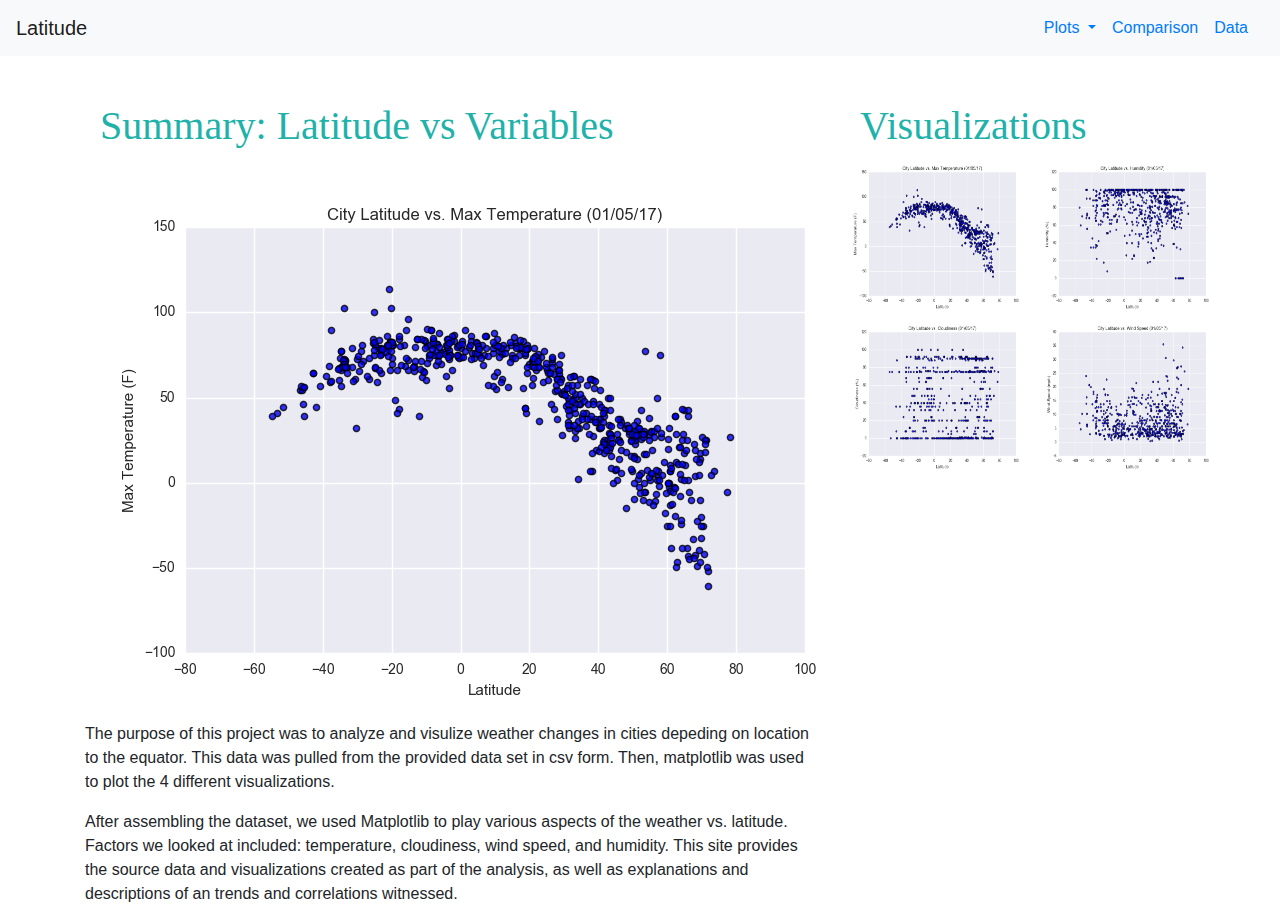
<file: index.html>
<!DOCTYPE html>
<!-- CSS Stylesheets with Relative Paths -->
<html lang="en-us">
<head>
  <meta charset="UTF-8">
  <title>RJ Web Design</title>

  <!-- This line points HTML to the CSS file. -->
  <link rel="stylesheet" href="https://stackpath.bootstrapcdn.com/bootstrap/4.3.1/css/bootstrap.min.css"
        integrity="sha384-ggOyR0iXCbMQv3Xipma34MD+dH/1fQ784/j6cY/iJTQUOhcWr7x9JvoRxT2MZw1T" crossorigin="anonymous">
  <link rel="stylesheet" type="text/css" href="style.css">
<body>
  <nav class="navbar navbar-expand-lg navbar-light bg-light">
  
      <div class="collapse navbar-collapse" id="navbarSupportedContent">
        <ul class="navbar-nav mr-auto">
          <a class="navbar-brand d-lg-inline-block text-black" href="index.html">
            Latitude
          </a>
        </ul>
        <form class="form-inline my-2 my-lg-0">
          <div class="nav-item dropdown">
            <a class="nav-link dropdown-toggle" href="#" id="navbarDropdown" role="button" data-toggle="dropdown" aria-haspopup="true" aria-expanded="false">
              Plots
            </a>
            <div class="dropdown-menu" aria-labelledby="navbarDropdown">
              <a class="dropdown-item" href="temperature.html">Max Temperature</a>
              <a class="dropdown-item" href="humidity.html">Humidity</a>
              <a class="dropdown-item" href="cloudiness.html">Cloudiness</a>
              <a class="dropdown-item" href="wind_speed.html">Wind Speed</a>
            </div>

          </div>
          </div>
          <div class="nav-item">
            <a href="comparison.html" target="_blank">Comparison</a>
          </div>
          <div class="nav-item">
            <a class="nav-link" href="data.html" target="_blank">Data</a>
          </div>
        </form>
      </div>
    </nav>
          <div class="w-100 text-right">
              <button class="navbar-toggler" type="button" data-toggle="collapse" data-target="#myNavbar">
                  <span class="navbar-toggler-icon"></span>
              </button>
          </div>
      <div class="collapse navbar-collapse flex-grow-1 text-right" id="myNavbar">
          <ul class="navbar-nav ml-auto flex-nowrap">
              <li class="nav-item">
                  <a href="#" class="nav-link m-2 menu-item nav-active dropdown-toggle">Plots</a>
              </li>
              <li class="nav-item">
                  <a href="comparison.html" class="nav-link m-2 menu-item">Comparison</a>
              </li>
              <li class="nav-item">
                  <a href="data.html" class="nav-link m-2 menu-item">Data</a>
              </li>
          </ul>
      </div>
    </nav>
   
    <div class="container">
      <div class ="row">
        <div class="col-md-8">
          <div class="col-md-12">
            <div class="title">Summary: Latitude vs Variables</div>
            </a>
          </div>
          <div class="pargaraph">
            <p>
              <div class="lat">
                <img src="Fig1.png">
                The purpose of this project was to analyze and visulize weather changes in cities depeding on location to the equator. This data was pulled from the provided data set in csv form. Then, matplotlib was used to plot the 4 different visualizations.
              </div>
            </p>
            <p>
              After assembling the dataset, we used Matplotlib to play various aspects of the weather vs. latitude.
              Factors we looked at included: temperature, cloudiness, wind speed, and humidity.
              This site provides the source data and visualizations created as part of the analysis,
              as well as explanations and descriptions of an trends and correlations witnessed.
            </p>
          </div>
        </div>
        <div class="col-md-4">
          <div class="col-md-12">
              <div class="title">
                  Visualizations
              </div>
          </div>
          <div class="row">
              <div class="col-3 col-md-6">
                      <a href="temperature.html"> <img width="190" height="160" src="Fig1.png" ></a>
              </div>
              <div class="col-3 col-md-6">
                      <a href="humidity.html"> <img width="190" height="160" src="Fig2.png" ></a>
              </div>
              <div class="col-3 col-md-6">
                      <a href="cloudiness.html"> <img width="190" height="160" src="Fig3.png" ></a>
              </div>
              <div class="col-3 col-md-6">
                      <a href="wind_speed.html"> <img width="190" height="160" src="Fig4.png" ></a>
              </div>
          </div>
      </div>
  </div> <!--"row"-->
</div> <!--"container"-->
</body>
<script src="https://code.jquery.com/jquery-3.3.1.slim.min.js" integrity="sha384-q8i/X+965DzO0rT7abK41JStQIAqVgRVzpbzo5smXKp4YfRvH+8abtTE1Pi6jizo" crossorigin="anonymous"></script>
<script src="https://cdnjs.cloudflare.com/ajax/libs/popper.js/1.14.7/umd/popper.min.js" integrity="sha384-UO2eT0CpHqdSJQ6hJty5KVphtPhzWj9WO1clHTMGa3JDZwrnQq4sF86dIHNDz0W1" crossorigin="anonymous"></script>
<script src="https://stackpath.bootstrapcdn.com/bootstrap/4.3.1/js/bootstrap.min.js" integrity="sha384-JjSmVgyd0p3pXB1rRibZUAYoIIy6OrQ6VrjIEaFf/nJGzIxFDsf4x0xIM+B07jRM" crossorigin="anonymous"></script>


</html>
</file>
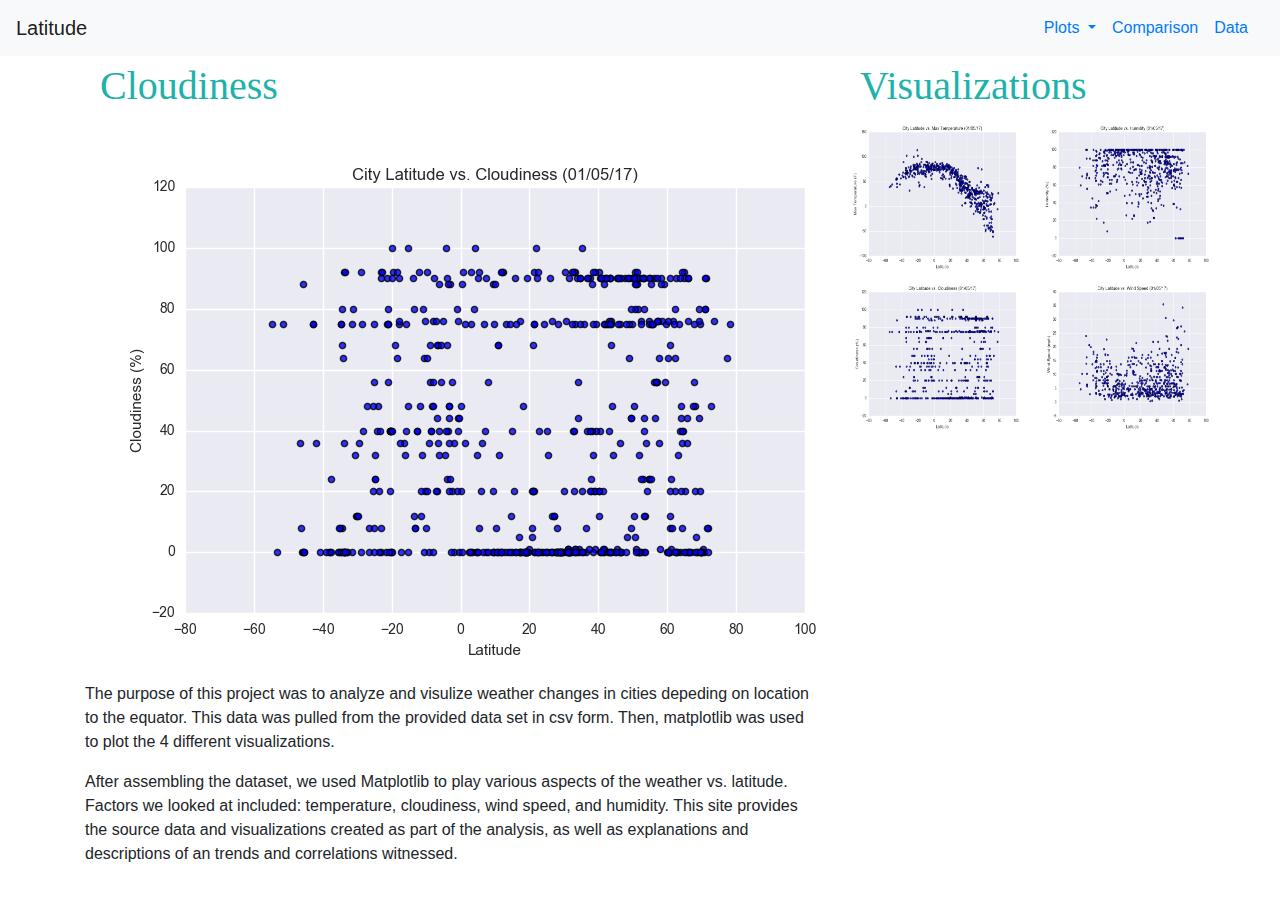
<file: cloudiness.html>
<!DOCTYPE html>
<html lang="en-us">
    <head>
        <meta charset="UTF-8">
        <title>Cloudiness</title>
        <link rel="stylesheet" href="https://stackpath.bootstrapcdn.com/bootstrap/4.3.1/css/bootstrap.min.css" integrity="sha384-ggOyR0iXCbMQv3Xipma34MD+dH/1fQ784/j6cY/iJTQUOhcWr7x9JvoRxT2MZw1T" crossorigin="anonymous">
        <link rel="stylesheet" href="style.css">
    </head>
    <body>
        <nav class="navbar navbar-expand-lg navbar-light bg-light">
  
            <div class="collapse navbar-collapse" id="navbarSupportedContent">
              <ul class="navbar-nav mr-auto">
                <a class="navbar-brand d-lg-inline-block text-black" href="index.html">
                  Latitude
                </a>
              </ul>
              <form class="form-inline my-2 my-lg-0">
                <div class="nav-item dropdown">
                  <a class="nav-link dropdown-toggle" href="#" id="navbarDropdown" role="button" data-toggle="dropdown" aria-haspopup="true" aria-expanded="false">
                    Plots
                  </a>
                  <div class="dropdown-menu" aria-labelledby="navbarDropdown">
                    <a class="dropdown-item" href="#">Max Temp</a>
                    <a class="dropdown-item" href="#">Humidity</a>
                    <a class="dropdown-item" href="#">Cloudiness</a>
                    <a class="dropdown-item" href="#">Wind Speed</a>
                  </div>
                </div>
                </div>
                <div class="nav-item">
                  <a href="comparison.html" target="_blank">Comparison</a>
                </div>
                <div class="nav-item">
                  <a class="nav-link" href="data.html" target="_blank">Data</a>
                </div>
              </form>
            </div>
          </nav>
        <div class="container">
            <div class ="row">
              <div class="col-md-8">
                <div class="col-md-12">
                  <div class="title">Cloudiness</div>
                  </a>
                </div>
                <div class="pargaraph">
                  <p>
                    <div class="lat">
                      <img src="Fig3.png">
                      The purpose of this project was to analyze and visulize weather changes in cities depeding on location to the equator. This data was pulled from the provided data set in csv form. Then, matplotlib was used to plot the 4 different visualizations.
                    </div>
                  </p>
                  <p>
                    After assembling the dataset, we used Matplotlib to play various aspects of the weather vs. latitude.
                    Factors we looked at included: temperature, cloudiness, wind speed, and humidity.
                    This site provides the source data and visualizations created as part of the analysis,
                    as well as explanations and descriptions of an trends and correlations witnessed.
                  </p>
                </div>
              </div>
              <div class="col-md-4">
                <div class="col-md-12">
                    <div class="title">
                        Visualizations
                    </div>
                </div>
                <div class="row">
                    <div class="col-3 col-md-6">
                            <a href="temperature.html"> <img width="190" height="160" src="Fig1.png" ></a>
                    </div>
                    <div class="col-3 col-md-6">
                            <a href="humidity.html"> <img width="190" height="160" src="Fig2.png" ></a>
                    </div>
                    <div class="col-3 col-md-6">
                            <a href="cloudiness.html"> <img width="190" height="160" src="Fig3.png" ></a>
                    </div>
                    <div class="col-3 col-md-6">
                            <a href="wind_speed.html"> <img width="190" height="160" src="Fig4.png" ></a>
                    </div>
                </div>
            </div>
        </div> <!--"row"-->
      </div> <!--"container"-->
    </body>
</html>
</file>
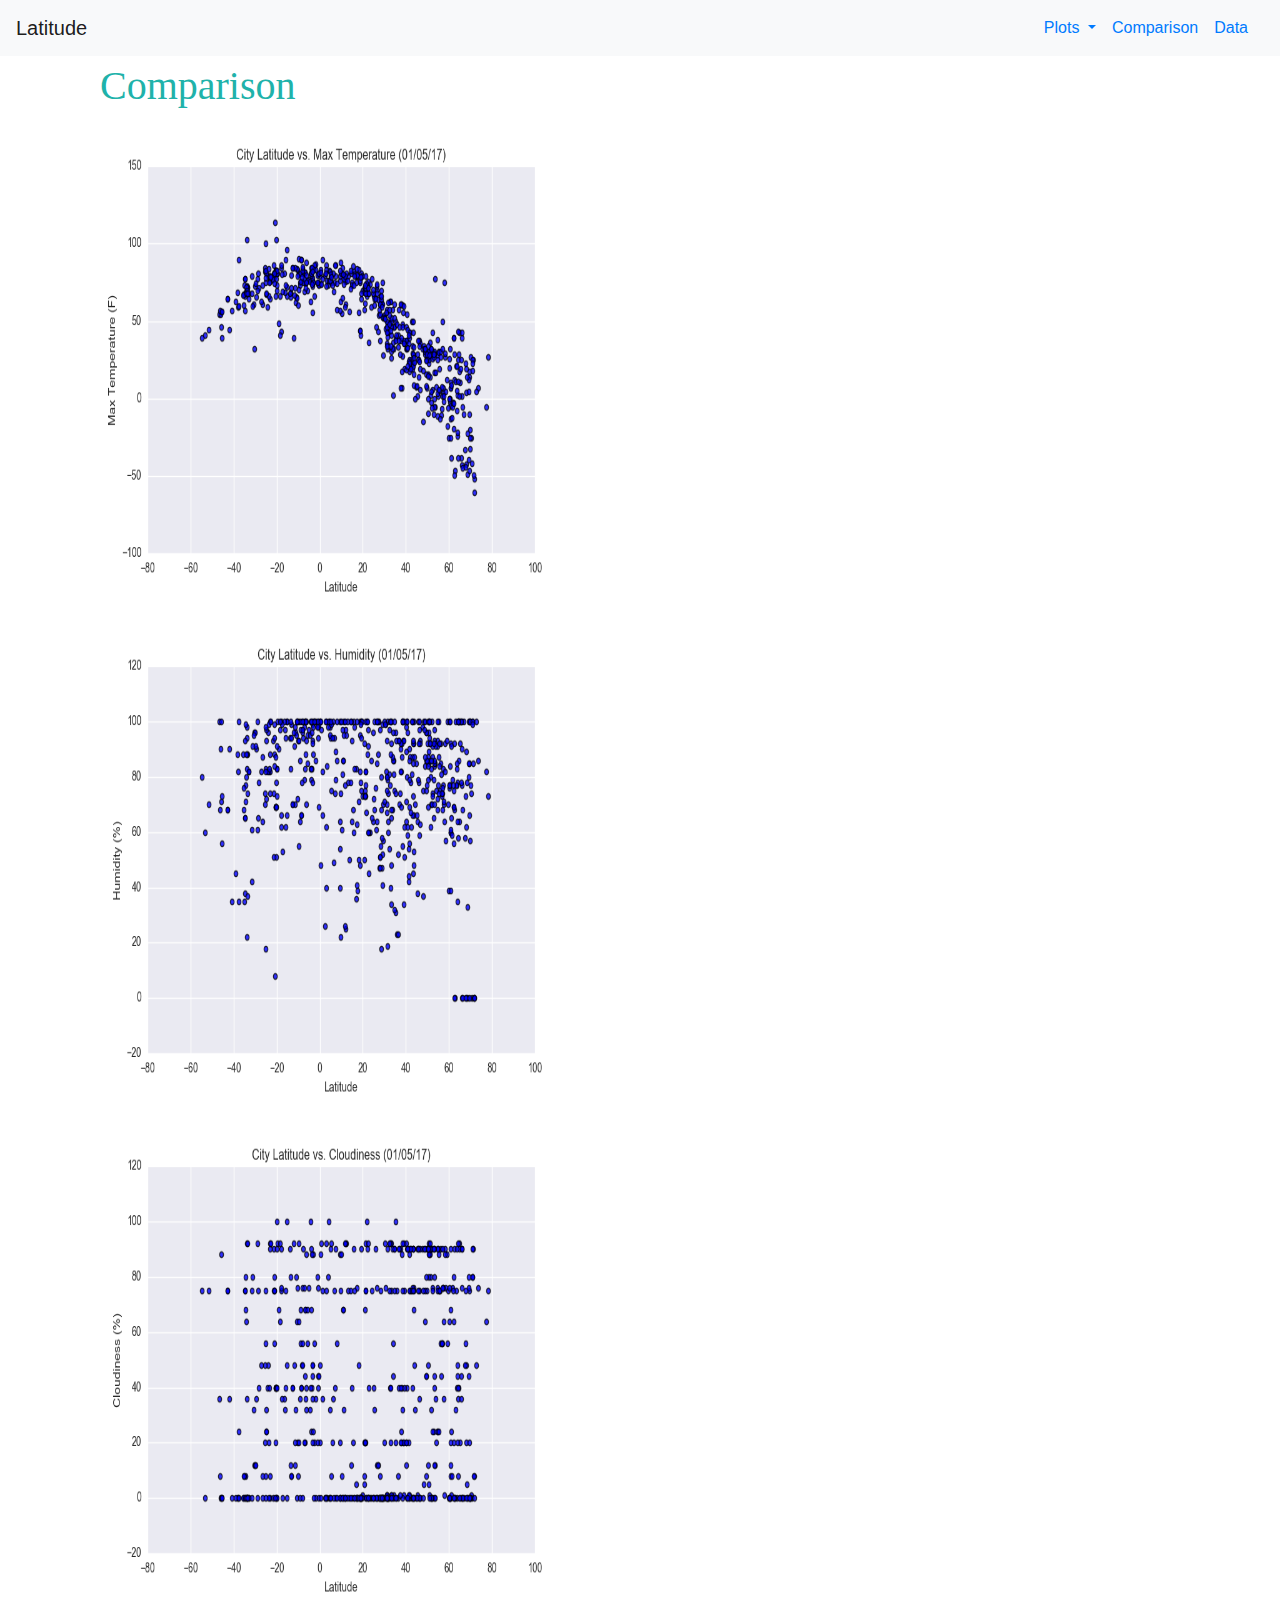
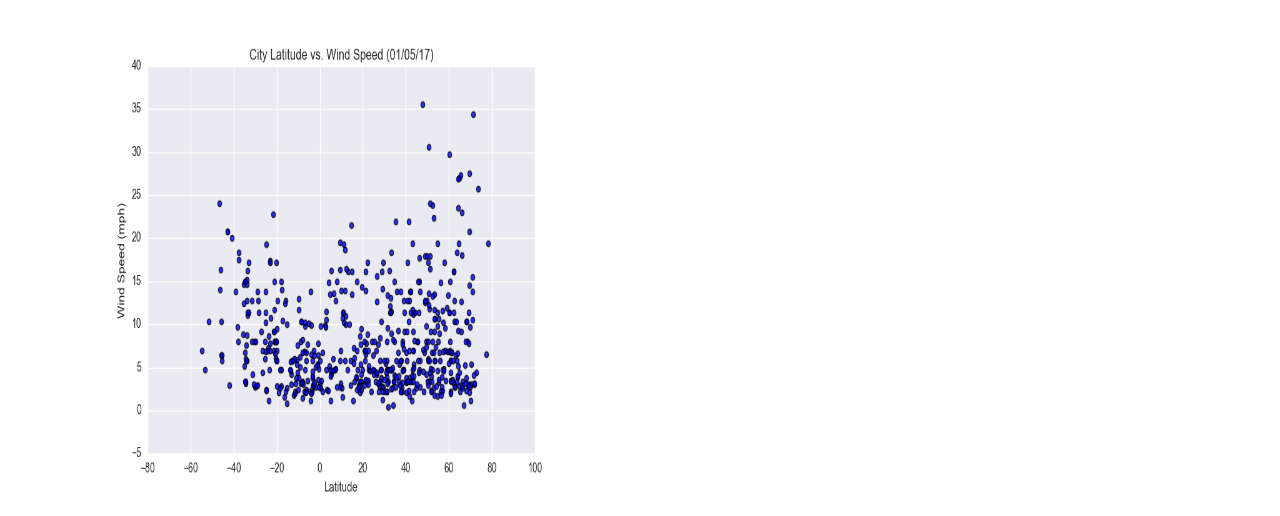
<file: comparison.html>
<!DOCTYPE html>
<html lang="en-us">
    <head>
        <meta charset="UTF-8">
        <title>WindSpeed</title>
        <link rel="stylesheet" href="https://stackpath.bootstrapcdn.com/bootstrap/4.3.1/css/bootstrap.min.css" integrity="sha384-ggOyR0iXCbMQv3Xipma34MD+dH/1fQ784/j6cY/iJTQUOhcWr7x9JvoRxT2MZw1T" crossorigin="anonymous">
        <link rel="stylesheet" href="style.css">
    </head>
    <body>
        <nav class="navbar navbar-expand-lg navbar-light bg-light">
  
            <div class="collapse navbar-collapse" id="navbarSupportedContent">
              <ul class="navbar-nav mr-auto">
                <a class="navbar-brand d-lg-inline-block text-black" href="index.html">
                  Latitude
                </a>
              </ul>
              <form class="form-inline my-2 my-lg-0">
                <div class="nav-item dropdown">
                  <a class="nav-link dropdown-toggle" href="#" id="navbarDropdown" role="button" data-toggle="dropdown" aria-haspopup="true" aria-expanded="false">
                    Plots
                  </a>
                  <div class="dropdown-menu" aria-labelledby="navbarDropdown">
                    <a class="dropdown-item" href="#">Max Temp</a>
                    <a class="dropdown-item" href="#">Humidity</a>
                    <a class="dropdown-item" href="#">Cloudiness</a>
                    <a class="dropdown-item" href="#">Wind Speed</a>
                  </div>
                </div>
                </div>
                <div class="nav-item">
                  <a href="Comparison" target="_blank">Comparison</a>
                </div>
                <div class="nav-item">
                  <a class="nav-link" href="Data" target="_blank">Data</a>
                </div>
              </form>
            </div>
          </nav>

        <div class="container">
            <div class ="row">
              <div class="col-md-12">
                <div class="col-md-12">
                  <div class="title">Comparison</div>
                  </a>
                </div>
              </div>
              <div class ="row">
                <div class="col-md-12">
                  <div class="col-md-3">
                    <a href="temperature.html"> <img width="500" height="500" src="Fig1.png" ></a>
                  </div>
                  <div class="col-3 col-md-3">
                          <a href="humidity.html"> <img width="500" height="500" src="Fig2.png" ></a>
                  </div>
                  <div class="col-md-3">
                          <a href="cloudiness.html"> <img width="500" height="500" src="Fig3.png" ></a>
                  </div>
                  <div class="col-3 col-md-3">
                          <a href="wind_speed.html"> <img width="500" height="500" src="Fig4.png" ></a>
                  </div>
                </div>
              </div>
        </div> <!--"row"-->
      </div> <!--"container"-->
    </body>
</html>
</file>
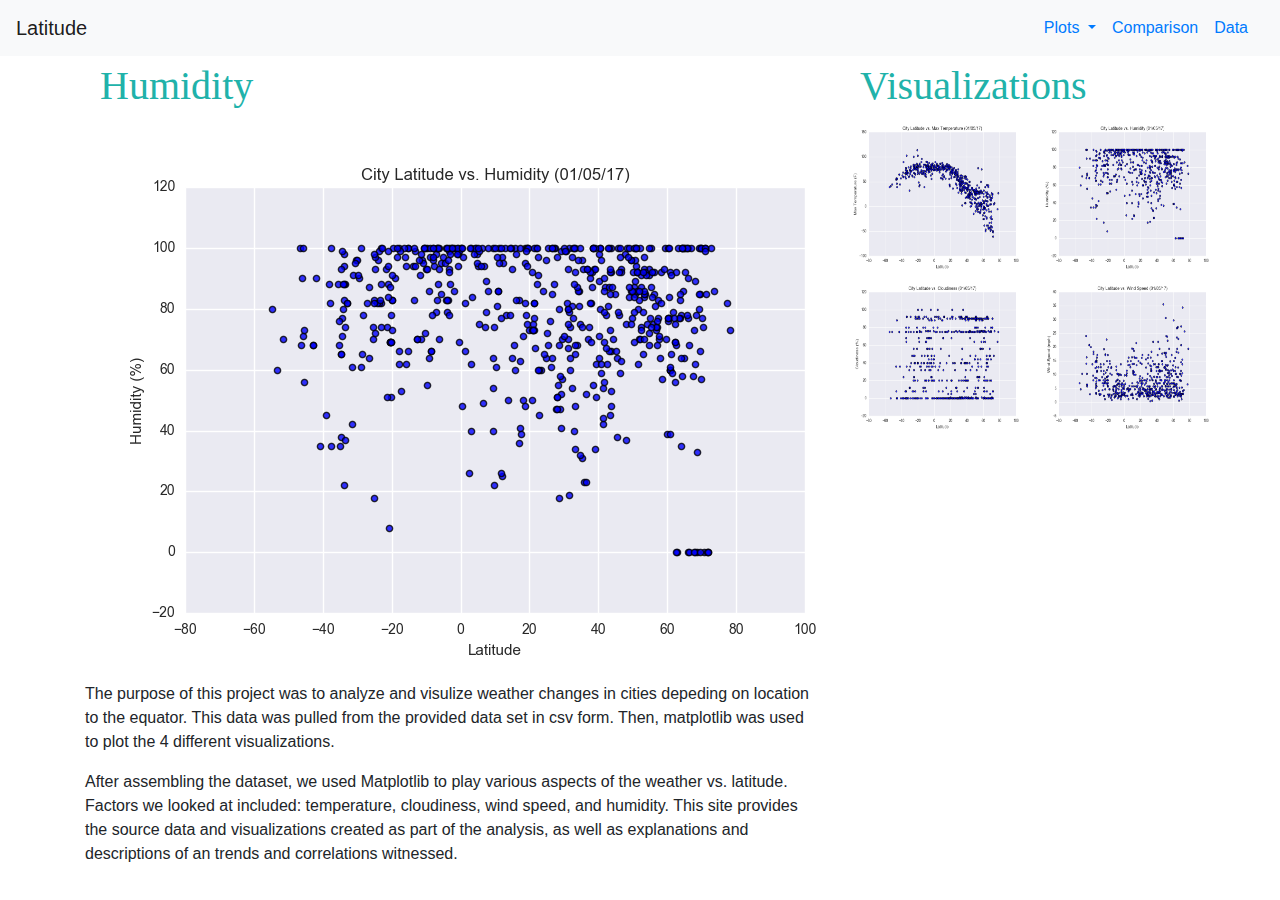
<file: humidity.html>
<!DOCTYPE html>
<html lang="en-us">
    <head>
        <meta charset="UTF-8">
        <title>Humidity</title>
        <link rel="stylesheet" href="https://stackpath.bootstrapcdn.com/bootstrap/4.3.1/css/bootstrap.min.css" integrity="sha384-ggOyR0iXCbMQv3Xipma34MD+dH/1fQ784/j6cY/iJTQUOhcWr7x9JvoRxT2MZw1T" crossorigin="anonymous">
        <link rel="stylesheet" href="style.css">
    </head>
    <body>
        <nav class="navbar navbar-expand-lg navbar-light bg-light">
  
            <div class="collapse navbar-collapse" id="navbarSupportedContent">
              <ul class="navbar-nav mr-auto">
                <a class="navbar-brand d-lg-inline-block text-black" href="index.html">
                    Latitude
                </a>
              </ul>
              <form class="form-inline my-2 my-lg-0">
                <div class="nav-item dropdown">
                  <a class="nav-link dropdown-toggle" href="#" id="navbarDropdown" role="button" data-toggle="dropdown" aria-haspopup="true" aria-expanded="false">
                    Plots
                  </a>
                  <div class="dropdown-menu" aria-labelledby="navbarDropdown">
                    <a class="dropdown-item" href="#">Max Temp</a>
                    <a class="dropdown-item" href="#">Humidity</a>
                    <a class="dropdown-item" href="#">Cloudiness</a>
                    <a class="dropdown-item" href="#">Wind Speed</a>
                  </div>
                </div>
                </div>
                <div class="nav-item">
                  <a href="comparison.html" target="_blank">Comparison</a>
                </div>
                <div class="nav-item">
                  <a class="nav-link" href="data.html" target="_blank">Data</a>
                </div>
              </form>
            </div>
          </nav>
        <div class="container">
            <div class ="row">
              <div class="col-md-8">
                <div class="col-md-12">
                  <div class="title">Humidity</div>
                  </a>
                </div>
                <div class="pargaraph">
                  <p>
                    <div class="lat">
                      <img src="Fig2.png">
                      The purpose of this project was to analyze and visulize weather changes in cities depeding on location to the equator. This data was pulled from the provided data set in csv form. Then, matplotlib was used to plot the 4 different visualizations.
                    </div>
                  </p>
                  <p>
                    After assembling the dataset, we used Matplotlib to play various aspects of the weather vs. latitude.
                    Factors we looked at included: temperature, cloudiness, wind speed, and humidity.
                    This site provides the source data and visualizations created as part of the analysis,
                    as well as explanations and descriptions of an trends and correlations witnessed.
                  </p>
                </div>
              </div>
              <div class="col-md-4">
                <div class="col-md-12">
                    <div class="title">
                        Visualizations
                    </div>
                </div>
                <div class="row">
                    <div class="col-3 col-md-6">
                            <a href="temperature.html"> <img width="190" height="160" src="Fig1.png" ></a>
                    </div>
                    <div class="col-3 col-md-6">
                            <a href="humidity.html"> <img width="190" height="160" src="Fig2.png" ></a>
                    </div>
                    <div class="col-3 col-md-6">
                            <a href="cloudiness.html"> <img width="190" height="160" src="Fig3.png" ></a>
                    </div>
                    <div class="col-3 col-md-6">
                            <a href="wind_speed.html"> <img width="190" height="160" src="Fig4.png" ></a>
                    </div>
                </div>
            </div>
        </div> <!--"row"-->
      </div> <!--"container"-->
    </body>
</html>
</file>
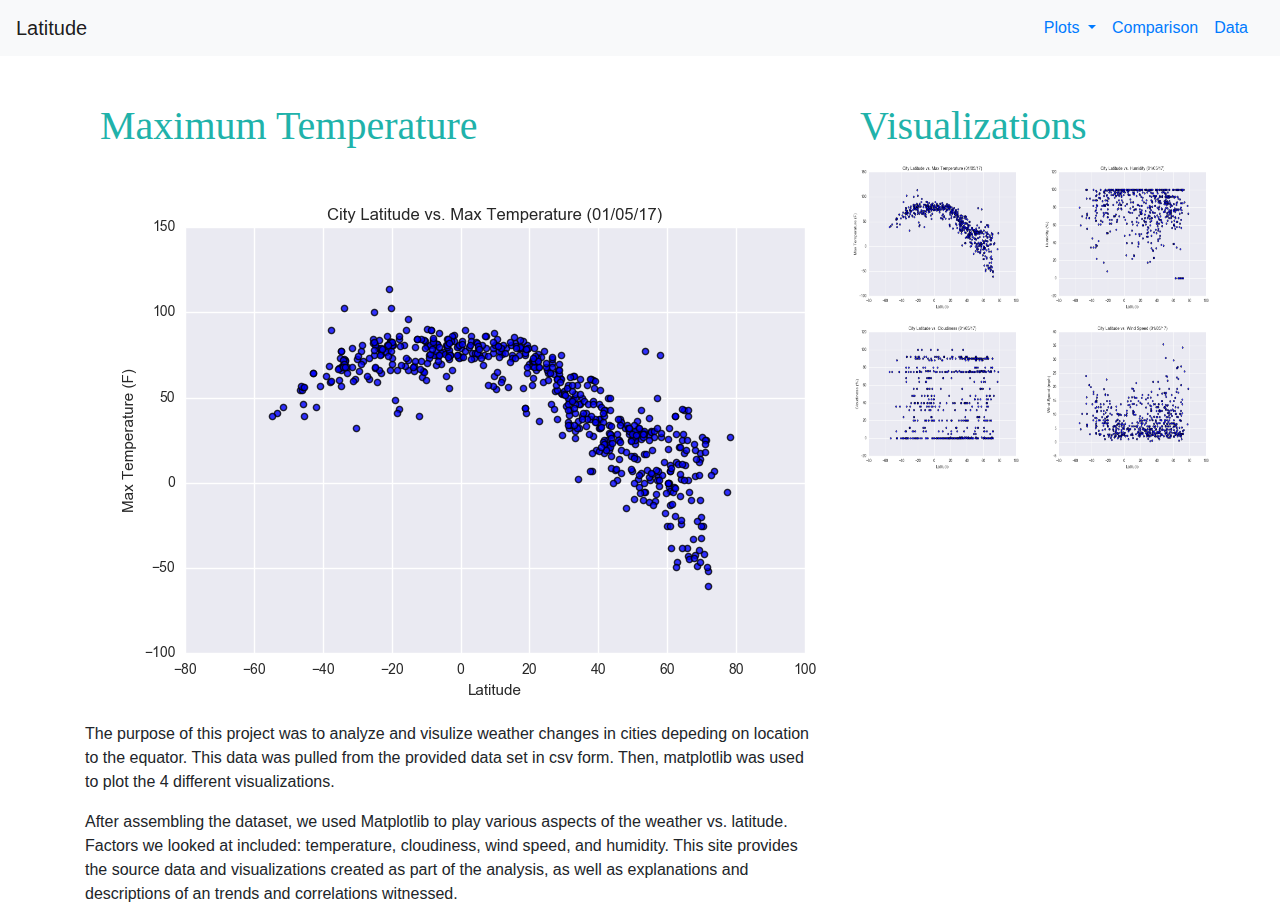
<file: temperature.html>
<!DOCTYPE html>
<html lang="en-us">
    <head>
        <meta charset="UTF-8">
        <title>Temperature</title>
        <link rel="stylesheet" href="https://stackpath.bootstrapcdn.com/bootstrap/4.3.1/css/bootstrap.min.css" integrity="sha384-ggOyR0iXCbMQv3Xipma34MD+dH/1fQ784/j6cY/iJTQUOhcWr7x9JvoRxT2MZw1T" crossorigin="anonymous">
        <link rel="stylesheet" href="style.css">
    </head>
    <body>
        <nav class="navbar navbar-expand-lg navbar-light bg-light">
  
            <div class="collapse navbar-collapse" id="navbarSupportedContent">
              <ul class="navbar-nav mr-auto">
                <a class="navbar-brand d-lg-inline-block text-black" href="index.html">
                  Latitude
                </a>
              </ul>
              <form class="form-inline my-2 my-lg-0">
                <div class="nav-item dropdown">
                  <a class="nav-link dropdown-toggle" href="#" id="navbarDropdown" role="button" data-toggle="dropdown" aria-haspopup="true" aria-expanded="false">
                    Plots
                  </a>
                  <div class="dropdown-menu" aria-labelledby="navbarDropdown">
                    <a class="dropdown-item" href="temperature.html">Max Temperature</a>
                    <a class="dropdown-item" href="humidity.html">Humidity</a>
                    <a class="dropdown-item" href="cloudiness.html">Cloudiness</a>
                    <a class="dropdown-item" href="wind_speed.html">Wind Speed</a>
                  </div>
      
                </div>
                </div>
                <div class="nav-item">
                  <a href="comparison.html" target="_blank">Comparison</a>
                </div>
                <div class="nav-item">
                  <a class="nav-link" href="data.html" target="_blank">Data</a>
                </div>
              </form>
            </div>
          </nav>
                <div class="w-100 text-right">
                    <button class="navbar-toggler" type="button" data-toggle="collapse" data-target="#myNavbar">
                        <span class="navbar-toggler-icon"></span>
                    </button>
                </div>
            <div class="collapse navbar-collapse flex-grow-1 text-right" id="myNavbar">
                <ul class="navbar-nav ml-auto flex-nowrap">
                    <li class="nav-item">
                        <a href="#" class="nav-link m-2 menu-item nav-active dropdown-toggle">Plots</a>
                    </li>
                    <li class="nav-item">
                        <a href="comparison.html" class="nav-link m-2 menu-item">Comparison</a>
                    </li>
                    <li class="nav-item">
                        <a href="data.html" class="nav-link m-2 menu-item">Data</a>
                    </li>
                </ul>
            </div>
          </nav>


        <div class="container">
            <div class ="row">
              <div class="col-md-8">
                <div class="col-md-12">
                  <div class="title">Maximum Temperature</div>
                  </a>
                </div>
                <div class="pargaraph">
                  <p>
                    <div class="lat">
                      <img src="Fig1.png">
                      The purpose of this project was to analyze and visulize weather changes in cities depeding on location to the equator. This data was pulled from the provided data set in csv form. Then, matplotlib was used to plot the 4 different visualizations.
                    </div>
                  </p>
                  <p>
                    After assembling the dataset, we used Matplotlib to play various aspects of the weather vs. latitude.
                    Factors we looked at included: temperature, cloudiness, wind speed, and humidity.
                    This site provides the source data and visualizations created as part of the analysis,
                    as well as explanations and descriptions of an trends and correlations witnessed.
                  </p>
                </div>
              </div>
              <div class="col-md-4">
                <div class="col-md-12">
                    <div class="title">
                        Visualizations
                    </div>
                </div>
                <div class="row">
                    <div class="col-3 col-md-6">
                            <a href="temperature.html"> <img width="190" height="160" src="Fig1.png" ></a>
                    </div>
                    <div class="col-3 col-md-6">
                            <a href="humidity.html"> <img width="190" height="160" src="Fig2.png" ></a>
                    </div>
                    <div class="col-3 col-md-6">
                            <a href="cloudiness.html"> <img width="190" height="160" src="Fig3.png" ></a>
                    </div>
                    <div class="col-3 col-md-6">
                            <a href="wind_speed.html"> <img width="190" height="160" src="Fig4.png" ></a>
                    </div>
                </div>
            </div>
        </div> <!--"row"-->
      </div> <!--"container"-->
    </body>
</html>
</file>
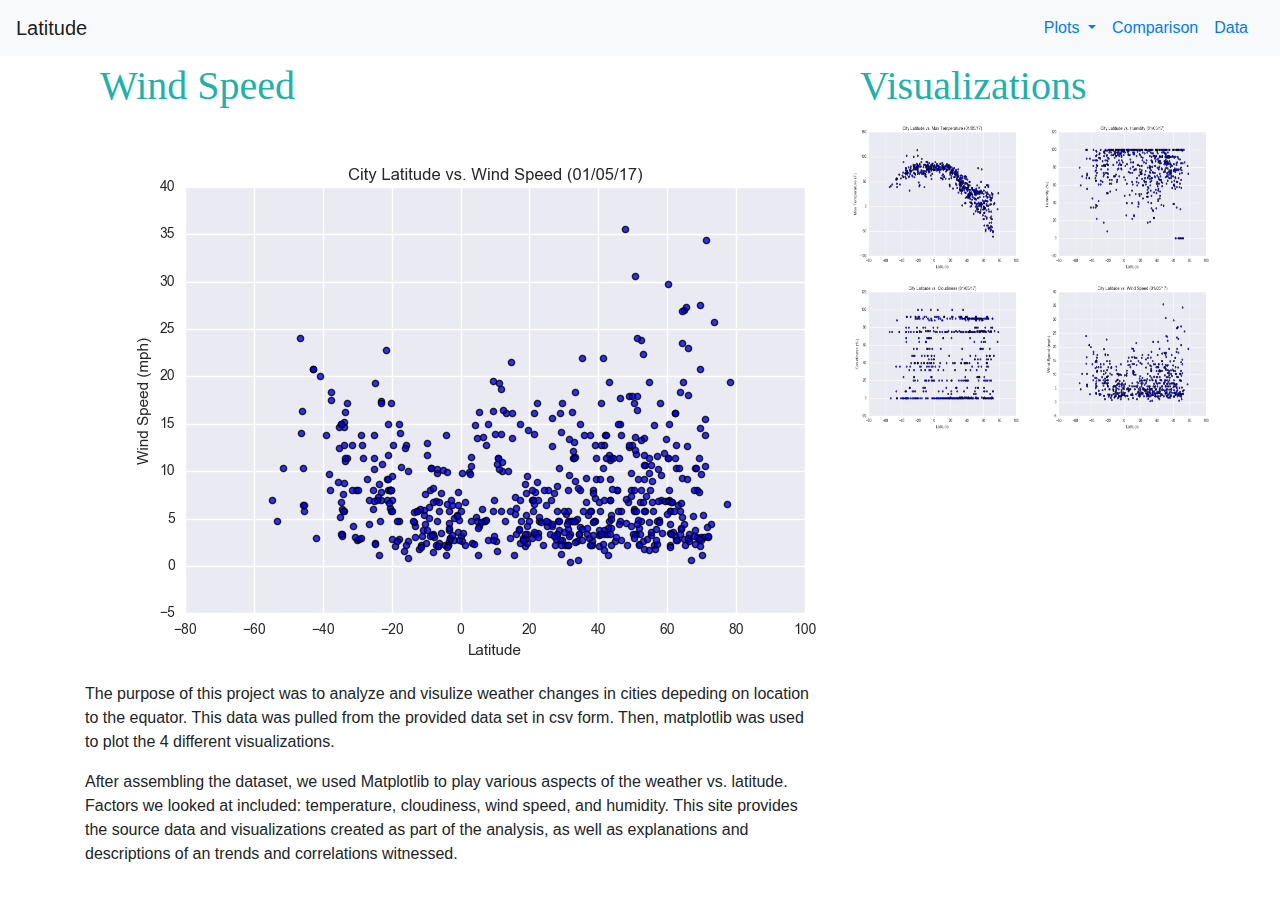
<file: wind_speed.html>
<!DOCTYPE html>
<html lang="en-us">
    <head>
        <meta charset="UTF-8">
        <title>WindSpeed</title>
        <link rel="stylesheet" href="https://stackpath.bootstrapcdn.com/bootstrap/4.3.1/css/bootstrap.min.css" integrity="sha384-ggOyR0iXCbMQv3Xipma34MD+dH/1fQ784/j6cY/iJTQUOhcWr7x9JvoRxT2MZw1T" crossorigin="anonymous">
        <link rel="stylesheet" href="style.css">
    </head>
    <body>
        <nav class="navbar navbar-expand-lg navbar-light bg-light">
  
            <div class="collapse navbar-collapse" id="navbarSupportedContent">
              <ul class="navbar-nav mr-auto">
                <a class="navbar-brand d-lg-inline-block text-black" href="index.html">
                  Latitude
                </a>
              </ul>
              <form class="form-inline my-2 my-lg-0">
                <div class="nav-item dropdown">
                  <a class="nav-link dropdown-toggle" href="#" id="navbarDropdown" role="button" data-toggle="dropdown" aria-haspopup="true" aria-expanded="false">
                    Plots
                  </a>
                  <div class="dropdown-menu" aria-labelledby="navbarDropdown">
                    <a class="dropdown-item" href="#">Max Temp</a>
                    <a class="dropdown-item" href="#">Humidity</a>
                    <a class="dropdown-item" href="#">Cloudiness</a>
                    <a class="dropdown-item" href="#">Wind Speed</a>
                  </div>
                </div>
                </div>
                <div class="nav-item">
                  <a href="comparison.html" target="_blank">Comparison</a>
                </div>
                <div class="nav-item">
                  <a class="nav-link" href="data.html" target="_blank">Data</a>
                </div>
              </form>
            </div>
          </nav>

        <div class="container">
            <div class ="row">
              <div class="col-md-8">
                <div class="col-md-12">
                  <div class="title">Wind Speed</div>
                  </a>
                </div>
                <div class="pargaraph">
                  <p>
                    <div class="lat">
                      <img src="Fig4.png">
                      The purpose of this project was to analyze and visulize weather changes in cities depeding on location to the equator. This data was pulled from the provided data set in csv form. Then, matplotlib was used to plot the 4 different visualizations.
                    </div>
                  </p>
                  <p>
                    After assembling the dataset, we used Matplotlib to play various aspects of the weather vs. latitude.
                    Factors we looked at included: temperature, cloudiness, wind speed, and humidity.
                    This site provides the source data and visualizations created as part of the analysis,
                    as well as explanations and descriptions of an trends and correlations witnessed.
                  </p>
                </div>
              </div>
              <div class="col-md-4">
                <div class="col-md-12">
                    <div class="title">
                        Visualizations
                    </div>
                </div>
                <div class="row">
                    <div class="col-3 col-md-6">
                            <a href="temperature.html"> <img width="190" height="160" src="Fig1.png" ></a>
                    </div>
                    <div class="col-3 col-md-6">
                            <a href="humidity.html"> <img width="190" height="160" src="Fig2.png" ></a>
                    </div>
                    <div class="col-3 col-md-6">
                            <a href="cloudiness.html"> <img width="190" height="160" src="Fig3.png" ></a>
                    </div>
                    <div class="col-3 col-md-6">
                            <a href="wind_speed.html"> <img width="190" height="160" src="Fig4.png" ></a>
                    </div>
                </div>
            </div>
        </div> <!--"row"-->
      </div> <!--"container"-->
    </body>
</html>
</file>
<file: style.css>
/*
 First External CSS Stylesheet
 */

.title {
  font-size: 40px;
  color: lightseagreen;
  font-family: Georgia, "Times New Roman", Times, serif;
}

/*
 body {
    padding: 0;
    margin: 0;
    font-family: Georgia, "Times New Roman", Times, serif;
    font-size: 18px;
    line-height: 150%;
    color: black;;
  }

h1 {
  font-size: 25px;
}

h4 {
    float: inline-end;
}

h3 {
  font-size: 25px;
  margin-right: 5px;
  margin-left: 10px;
  float: left;
  inline-size: 500px;
}

/* Giving our navbar some padding and a background color */
/* 
.navbar {
  padding: 10px;
  background: white;
}

/* Making our navbar li's inline-block elements this makes it so we can have multiple on the same line. Floats could have been used too */
/* 
.navbar li {
  display: inline-block;
  padding: 10px;
  margin-right: 5px;
  margin-right: 10px;
  cursor: pointer;
  background: teal;
  border-radius: 0px;
}

/* Getting rid of the default link styles here */
/* 
.navbar li a {
  color: white;
  font: bold;
  text-decoration: none;
}
.navbar2 li {
    display: inline-block;
    padding: 10px;
    margin-right: 5px;
    margin-left: 10px;
    cursor: pointer;
    background: teal;
    border-radius: 2px;
  }
  
  /* Getting rid of the default link styles here */
  /* 
  .navbar2 li a {
    color: black;
    font: bold;
    text-decoration: none;
  }

/* Styling the header, giving it a height, a background color, and some top padding */

/* 
.header h1 {
    inline-size: 50%;
    font-size: 40px;
    color: teal;
}





/* Styling for HTML elements */
/*
body {
  padding: 0;
  margin: 0;
  font-family: Georgia, "Times New Roman", Times, serif;
  font-size: 18px;
  line-height: 150%;
  color: black;
  background: #e0dfdf;
}

header {
  background: rgb(255, 255, 255);
}

h1 {
  padding: 20px 0;
  margin: 0;
  margin-bottom: 20px;
  font-size: 28px;
  color: #eee;
  text-align: center;
}

h2 {
    inline-size: 150px;
  font-size: 24px;
}

h3 {
    position: absolute;
    top: 0;
    left: 0;
    padding: 7px 0;
    margin: 0;
    margin-bottom: 0px;
    font-size: 20px;
    color: white;
    text-align: center;
    background: teal;
  }

  h5 {
    float: center;
    margin-left: .5rem;
    font-size: 24px;
  }

  aside {
    width: 30%;
    margin-left: .5rem;
    float: right;
    box-shadow: inset 5px 0 5px -5px #29627e;
    color: black;
}

aside > p {
    margin: .5rem;
}

h4 {
    float: right;
    width: 25%;
    padding: 5px;
}
/* Giving our navbar some padding and a background color */
/*
.navbar {
    padding: 10px;
    background: #5191fd;
  }
  
  /* Making our navbar li's inline-block elements this makes it so we can have multiple on the same line. Floats could have been used too */
  /*
  .navbar li {
    display: inline-block;
    padding: 20px;
    margin-right: 10px;
    margin-left: 10px;
    cursor: pointer;
    background: #fff;
    border-radius: 3px;
  }
  
  /* Getting rid of the default link styles here */
  /*
  .navbar li a {
    color: #000;
    text-decoration: none;
  }
</file>
